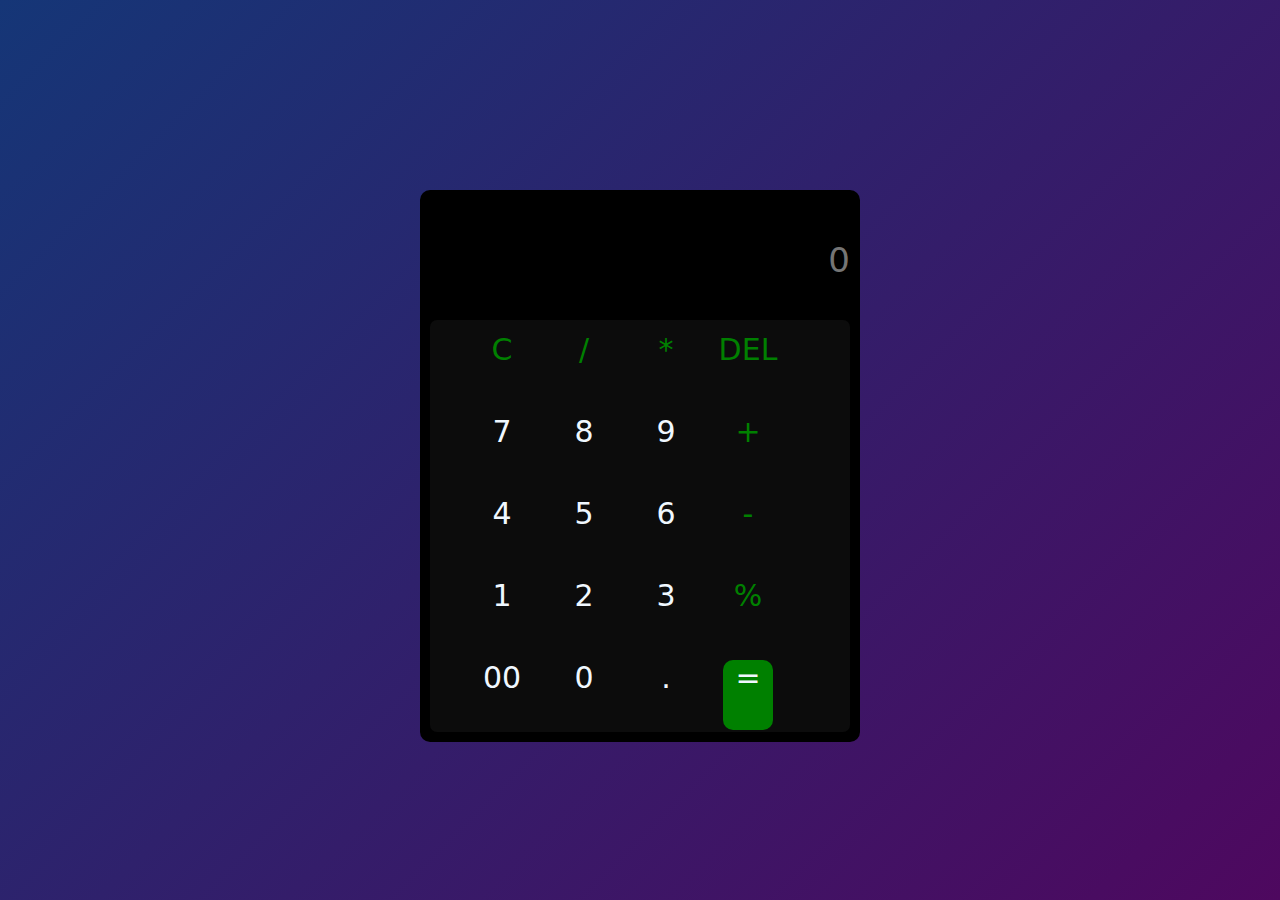
<file: index.htm>
<!DOCTYPE html>
<html lang="en">
<head>
    <meta charset="UTF-8">
    <meta name="viewport" content="width=device-width, initial-scale=1.0">
    <title>Calculator</title>
    <link rel="stylesheet" href="style.css">
</head>
<body>
<div class="container">
    <div class="calculator">

        <input type="text" placeholder="0" class="display" disabled id="display">
            <div class="buttons">
                <table>
                    <tr>
                        <th><button type="button" class="btn-color" value="AC" onclick="clearDisplay()">C</button></th>
                        <th><button type="button"  class="btn-color" value="/" onclick="appendToDisplay('/')">/</button></th>
                        <th><button type="button"  class="btn-color" value="*" onclick="appendToDisplay('*')">*</button></th>
                        <th><button type="button"  class="btn-color" value="DE" onclick="backSpace()">DEL</button></th>
                    </tr>
                    <tr>
                        <th><button type="button" value="7" onclick="appendToDisplay('7')">7</button></th>
                        <th><button type="button" value="8" onclick="appendToDisplay('8')">8</button></th>
                        <th><button type="button" value="9" onclick="appendToDisplay('9')">9</button></th>
                        <th><button type="button"  class="btn-color" value="+" onclick="appendToDisplay('+')">+</button></th>
                    </tr>
                    <tr>
                        <th class="center"><button type="button" value="4" onclick="appendToDisplay('4')">4</button></th>
                        <th><button type="button" value="5" onclick="appendToDisplay('5')">5</button></th>
                        <th><button type="button" value="6" onclick="appendToDisplay('6')">6</button></th>
                        <th><button type="button"  class="btn-color" value="-" onclick="appendToDisplay('-')">-</button></th>
                    </tr>
                    <tr>
                        <th><button type="button" value="1" onclick="appendToDisplay('1')">1</button></th>
                        <th><button type="button" value="2" onclick="appendToDisplay('2')">2</button></th>
                        <th><button type="button" value="3" onclick="appendToDisplay('3')">3</button></th>
                        <th> <button type="button"  class="btn-color" value="%"  onclick="appendToDisplay('%')">%</button></th>
                    </tr>
                    <tr>
                        <th><button type="button" value="00" onclick="appendToDisplay('00')">00</button></th>
                        <th><button type="button" value="0" onclick="appendToDisplay('0')">0</button></th>
                        <th><button type="button" value="." onclick="appendToDisplay('.')">.</button></th>
                        <th > <button type="button" value="=" class="equal" onclick="calculate()">=</button></th>
                    </tr>
                </table>
            </div>
    
</div>
</div>
<script src="script.js"></script>

</body>
</html>
</file>
<file: style.css>
*{
    margin: 0;
    padding: 0;
    font-family: system-ui, -apple-system, BlinkMacSystemFont, 'Segoe UI', Roboto, Oxygen, Ubuntu, Cantarell, 'Open Sans', 'Helvetica Neue', sans-serif;
    box-sizing: border-box;
}
.container{
    width: 100%;
    min-height: 100vh;
    background: linear-gradient(135deg, #153677, #4e085f);
    padding: 10px;
}
.calculator {
    width: 100%;
    max-width: 440px;
    margin: 180px auto 20px;
    padding: 10px 10px 10px;
    border-radius: 10px;
    background: black;
}

.display {
    width: 100%;
    height: 120px;
    font-size: 34px;
    text-align: right;
    border: none;
    background-color: black;
    color: bisque;
}
.buttons {
    display: flex;
    flex-wrap: wrap;
    background: #0c0c0c;
    border-radius: 7px;
    align-content: center;
    justify-content: center;
}

button {
    margin-top: 10px;
    background: none;
    width: 50px;
    height: 70px;
    font-size: 30px;
    border: none;
    cursor: pointer;
    display: flex;
    color: aliceblue;
    align-content: center;
    justify-content: center;
    
}

th{
    width: 80px;
    align-content: center;
    justify-content: center;
    
}

.equal{
    background-color: green;
    border-radius: 10px;
}
.btn-color{
    color: green;
}
</file>
